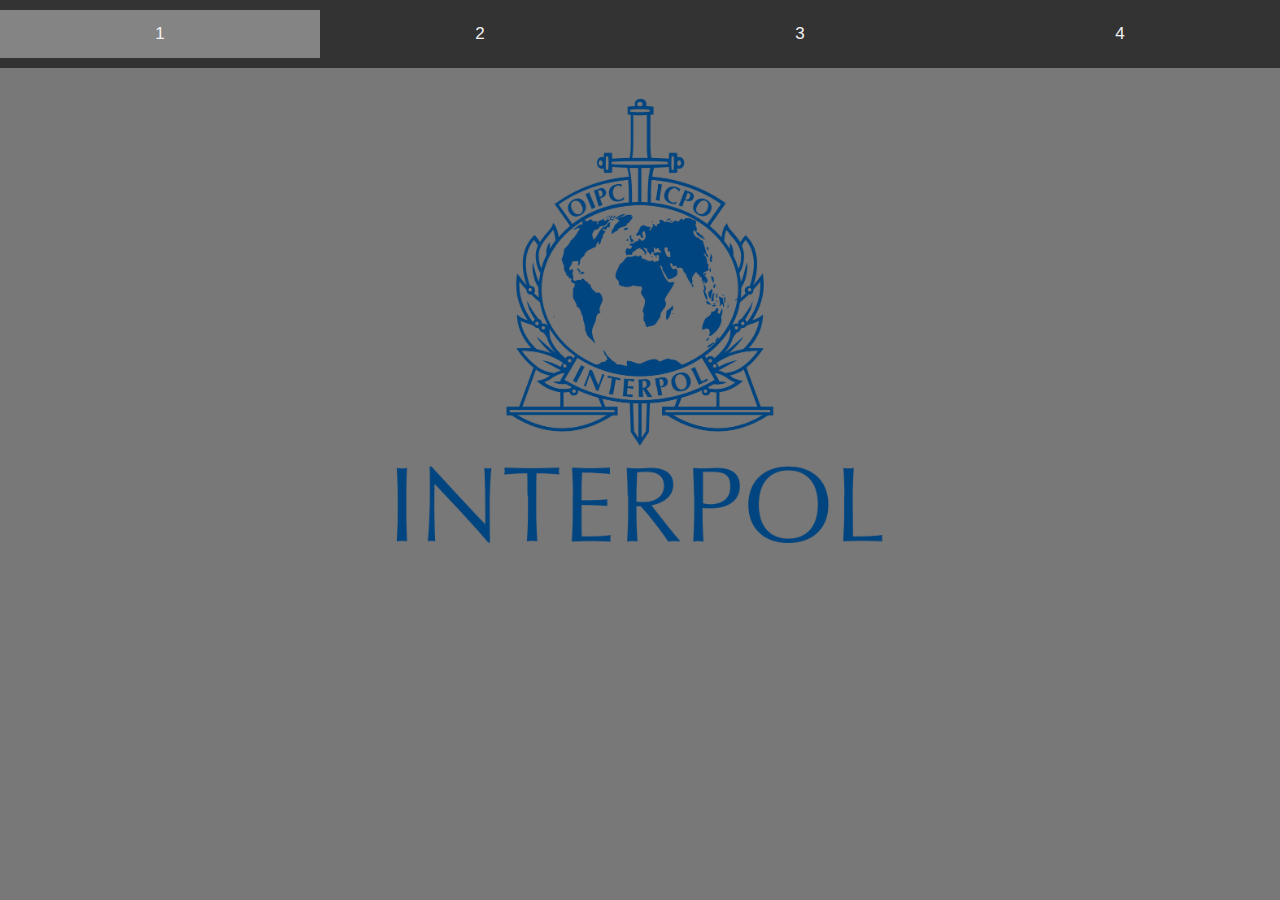
<file: index.html>
<!DOCTYPE html>
<html lang="en">
<head>
    <meta charset="UTF-8">
    <meta name="viewport" content="width=device-width, initial-scale=1.0">
    <title>Quoicou Remi < Jejman</title>
    <link rel="stylesheet" href="css\style.css">
</head>
<body>
  <div class="navbar">
    <a class="active" href="#">1</a>
    <a href="#">2</a>
    <a href="#">3</a>
    <a href="#">4</a>
  </div>

  <div class="container">
    <img src="img\interpol2.png" alt="Snow">
  </div>

</body>
</html>
</file>
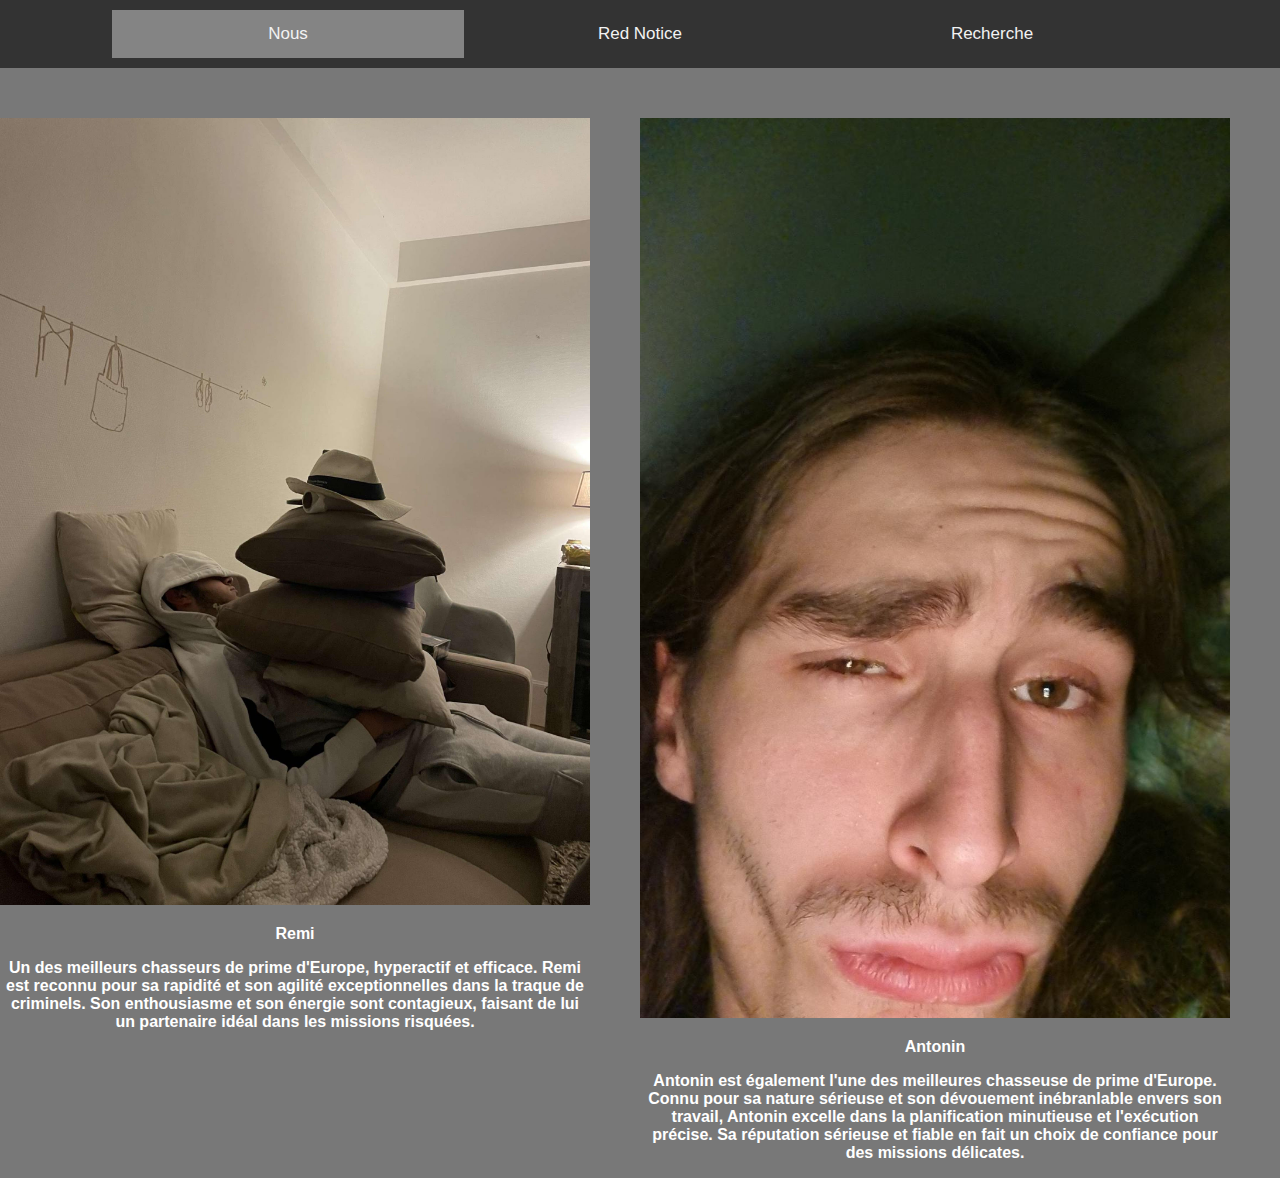
<file: nous.html>
<!DOCTYPE html>
<html lang="en">
<head>
    <meta charset="UTF-8">
    <meta name="viewport" content="width=device-width, initial-scale=1.0">
    <title>Quoicou Remi > Jejman</title>
    <link rel="stylesheet" href="css\style_nous.css">
</head>
<body>
  <div class="navbar">
    <a class="active" href="nous.html">Nous</a>
    <a href="red_notice.html">Red Notice</a>
    <a href="recherche.html">Recherche</a>
  </div>

  <div class="container_parent">
    <div class="container_nous">
      <img src="img\remi.jpg" alt="Avatar" class="image">
      <div class="overlay">
        <div class="text">L'hyperactif</div>
      </div>
      <div class="description">
        <p><strong>Remi</strong></p>
        <p>Un des meilleurs chasseurs de prime d'Europe, hyperactif et efficace. Remi est reconnu pour sa rapidité et son agilité exceptionnelles dans la traque de criminels. Son enthousiasme et son énergie sont contagieux, faisant de lui un partenaire idéal dans les missions risquées.</p>
      </div>
    </div>

    <div class="container_nous">
      <img src="img\anto.png" alt="Avatar" class="image">
      <div class="overlay">
        <div class="text">Le déjanté</div>
      </div>
      <div class="description">
        <p><strong>Antonin</strong></p>
        <p>Antonin est également l'une des meilleures chasseuse de prime d'Europe. Connu pour sa nature sérieuse et son dévouement inébranlable envers son travail, Antonin excelle dans la planification minutieuse et l'exécution précise. Sa réputation sérieuse et fiable en fait un choix de confiance pour des missions délicates.</p>
      </div>
    </div>
  </div>
</body>
</html>
</file>
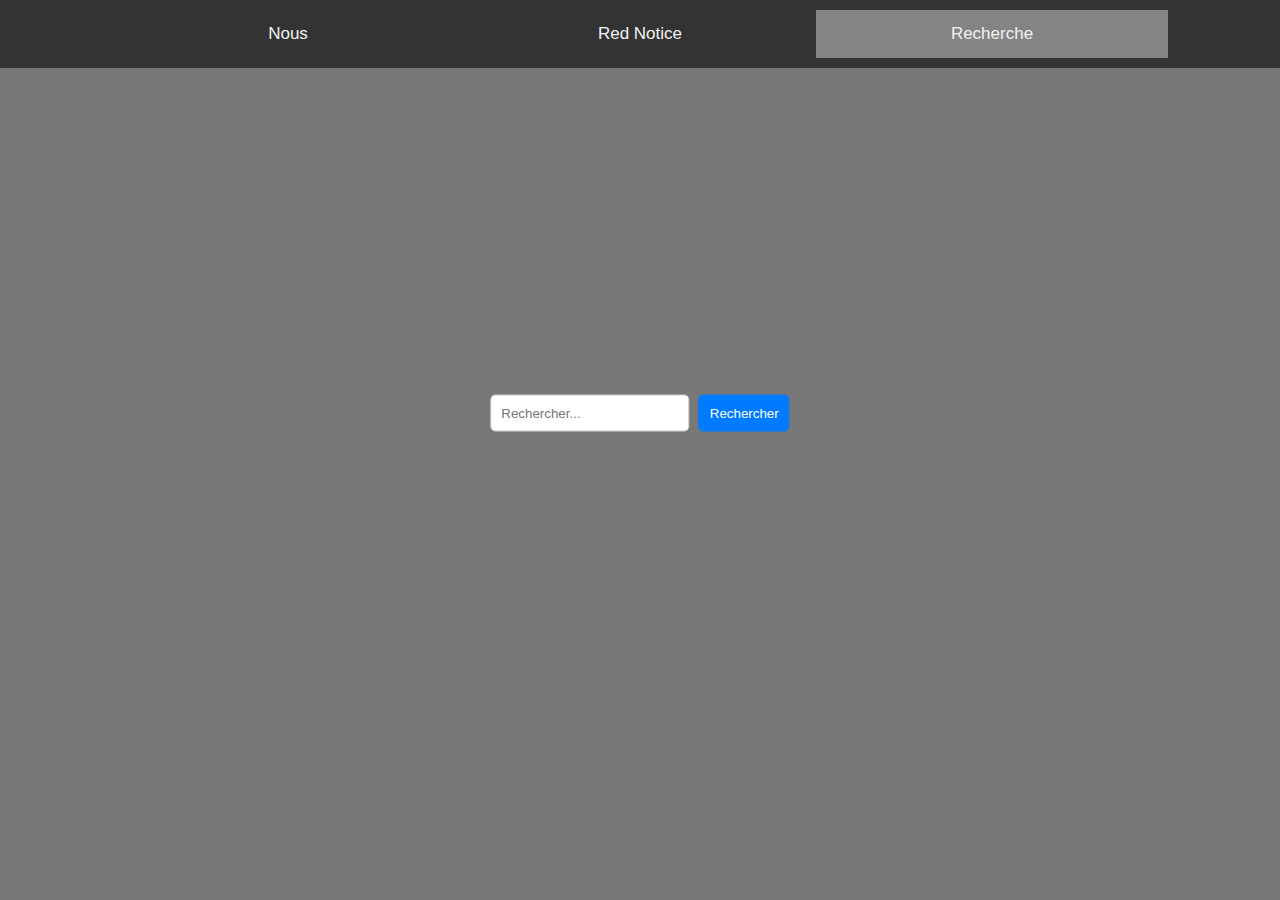
<file: recherche.html>
<!DOCTYPE html>
<html lang="en">
<head>
    <meta charset="UTF-8">
    <meta name="viewport" content="width=device-width, initial-scale=1.0">
    <title>Quoicou Remi > Jejman</title>
    <link rel="stylesheet" href="css\style_recherche.css">
</head>
<body>
  <div class="navbar">
    <a href="nous.html">Nous</a>
    <a href="red_notice.html">Red Notice</a>
    <a class="active" href="recherche.html">Recherche</a>
  </div>

<div class="container">
  <div class="overlay-text">
    
    <div id="search-container">
    <input type="text" id="search-input" placeholder="Rechercher...">
    <button onclick="search()">Rechercher</button>
    <p id="search-result"></p>
  </div>
  <div id="noticeList"></div>
  </div>
</div>
<script src="js\nat.js"></script>
<script src="js\recherche.js"></script>


</body>
</html>
</file>
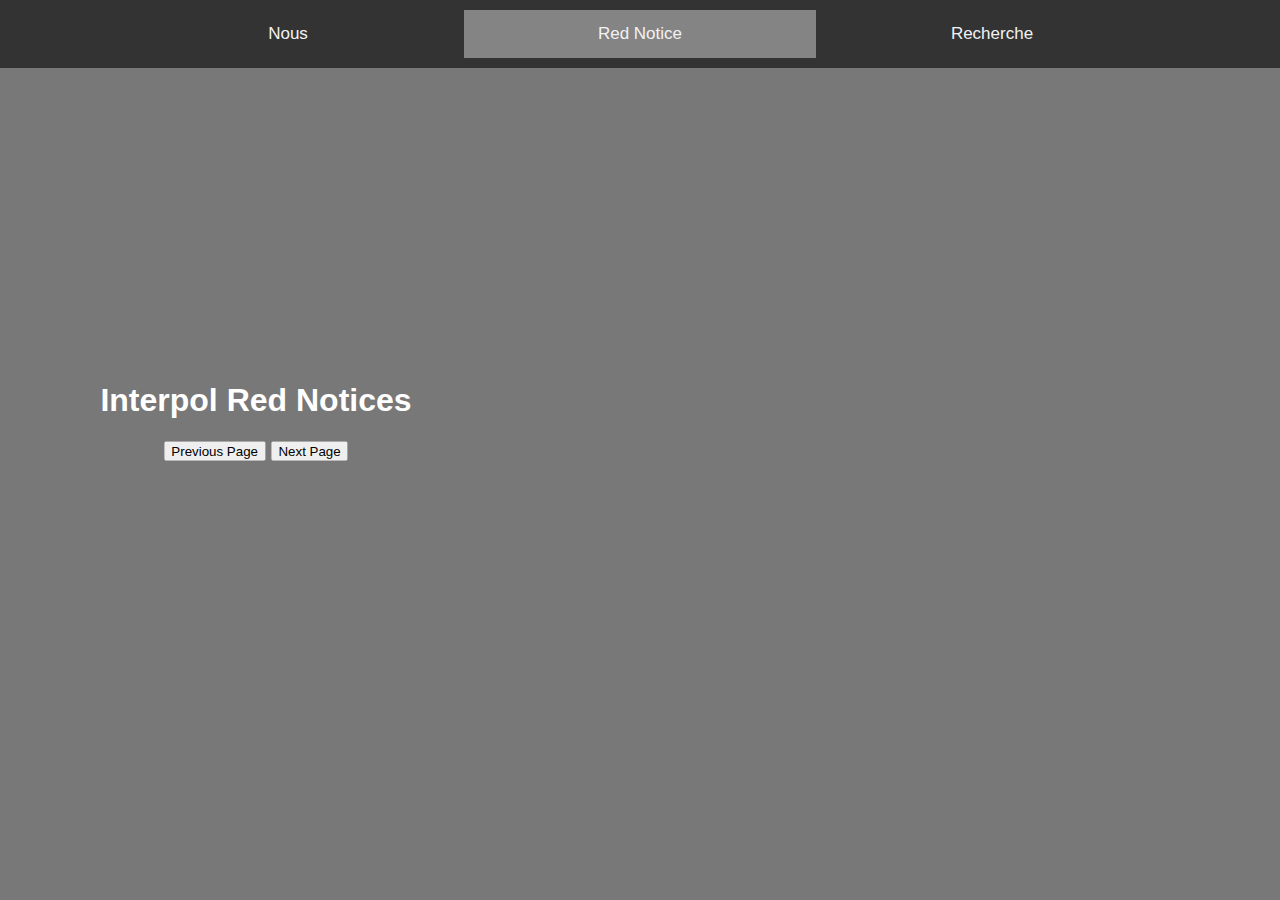
<file: red_notice.html>
<!DOCTYPE html>
<html lang="en">
<head>
    <meta charset="UTF-8">
    <meta name="viewport" content="width=device-width, initial-scale=1.0">
    <title>Quoicou Remi > Jejman</title>
    <link rel="stylesheet" href="css\style.css">
</head>
<body>
  <div class="navbar">
    <a href="nous.html">Nous</a>
    <a class="active" href="red_notice.html">Red Notice</a>
    <a href="recherche.html">Recherche</a>
  </div>


<div class="container">
  <div class="overlay-text">

  <h1>Interpol Red Notices</h1>
  <div id="noticeList"></div>


  <button id="button_back">Previous Page</button>
  <button id="button_next">Next Page</button>
    <script src="js\nat.js"></script>
  <script src="js\api.js"></script>

  </div>
  <div id="infoContainer" class="list_click"></div>
</div>

</body>
</html>
</file>
